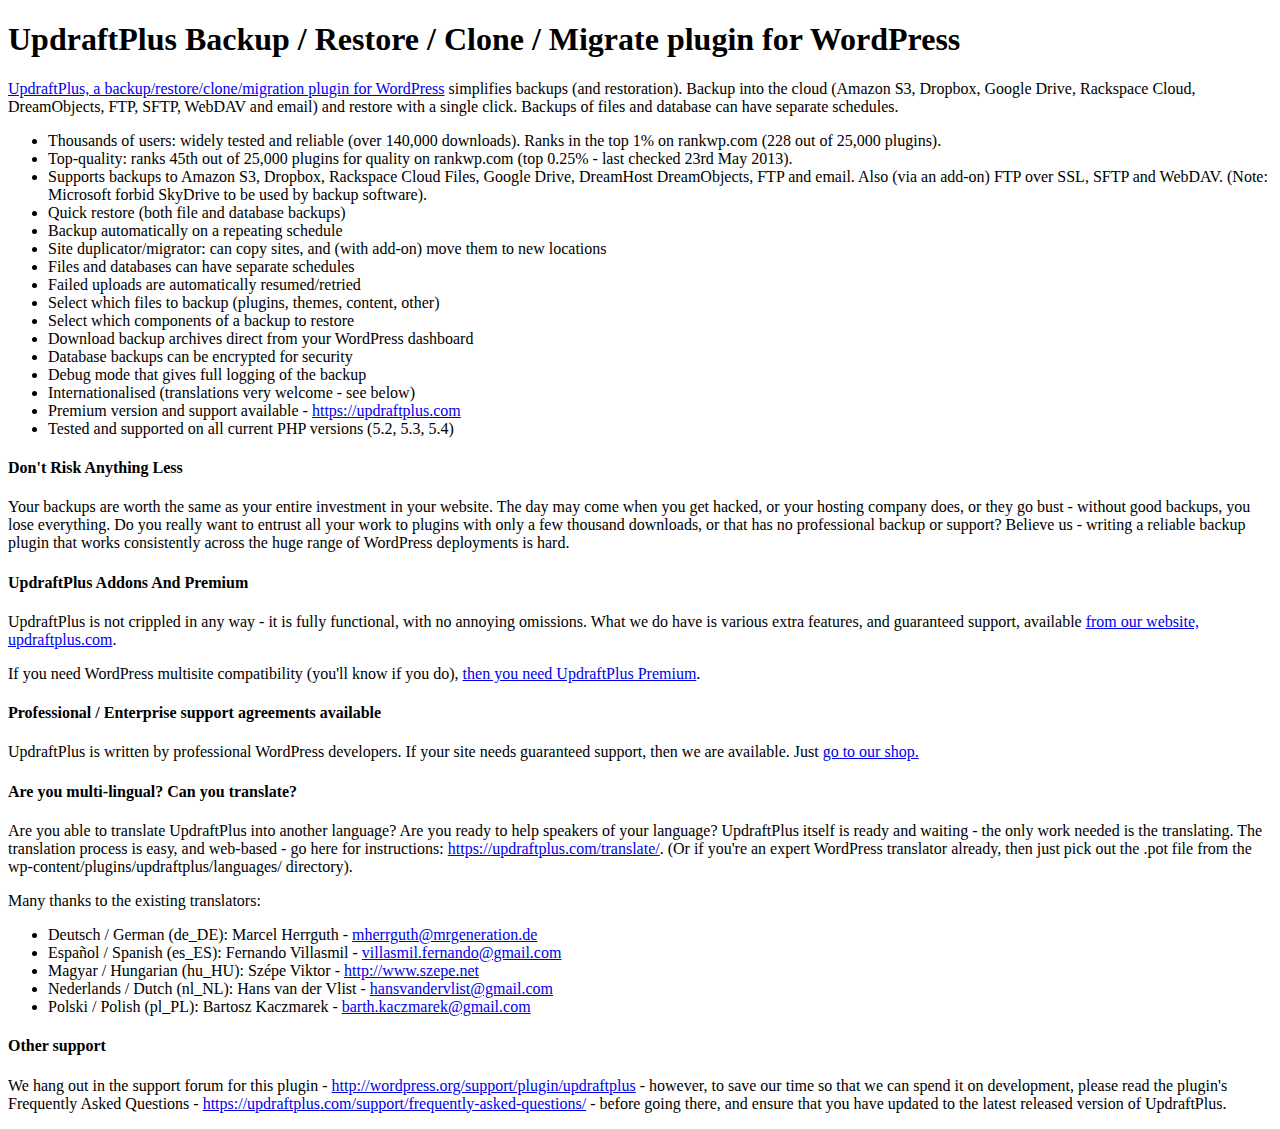
<file: copy/public_html/wp-content/plugins/updraftplus/index.html>
<!DOCTYPE HTML PUBLIC "-//W3C//DTD HTML 4.01 Transitional//EN" "http://www.w3.org/TR/html4/loose.dtd">
<html>
<head>
<meta http-equiv="Content-type" content="text/html;charset=UTF-8">
<title>UpdraftPlus backup/restore/clone/migrate for WordPress</title>
</head>
<body>

<h1>UpdraftPlus Backup / Restore / Clone / Migrate plugin for WordPress</h1>

<div class="block-content"><p><a href="https://updraftplus.com" rel="nofollow">UpdraftPlus, a backup/restore/clone/migration plugin for WordPress</a> simplifies backups (and restoration). Backup into the cloud (Amazon S3, Dropbox, Google Drive, Rackspace Cloud, DreamObjects, FTP, SFTP, WebDAV and email) and restore with a single click. Backups of files and database can have separate schedules.</p>

<ul>
<li>Thousands of users: widely tested and reliable (over 140,000 downloads). Ranks in the top 1% on rankwp.com (228 out of 25,000 plugins).</li>
<li>Top-quality: ranks 45th out of 25,000 plugins for quality on rankwp.com (top 0.25% - last checked 23rd May 2013).</li>
<li>Supports backups to Amazon S3, Dropbox, Rackspace Cloud Files, Google Drive, DreamHost DreamObjects, FTP and email. Also (via an add-on) FTP over SSL, SFTP and WebDAV. (Note: Microsoft forbid SkyDrive to be used by backup software).  </li>
<li>Quick restore (both file and database backups)</li>
<li>Backup automatically on a repeating schedule</li>
<li>Site duplicator/migrator: can copy sites, and (with add-on) move them to new locations</li>
<li>Files and databases can have separate schedules</li>
<li>Failed uploads are automatically resumed/retried</li>
<li>Select which files to backup (plugins, themes, content, other)</li>
<li>Select which components of a backup to restore</li>
<li>Download backup archives direct from your WordPress dashboard</li>
<li>Database backups can be encrypted for security</li>
<li>Debug mode that gives full logging of the backup</li>
<li>Internationalised (translations very welcome - see below)</li>
<li>Premium version and support available - <a href="https://updraftplus.com" rel="nofollow">https://updraftplus.com</a></li>
<li>Tested and supported on all current PHP versions (5.2, 5.3, 5.4)</li>
</ul>

<h4>Don't Risk Anything Less</h4>

<p>Your backups are worth the same as your entire investment in your website. The day may come when you get hacked, or your hosting company does, or they go bust - without good backups, you lose everything. Do you really want to entrust all your work to plugins with only a few thousand downloads, or that has no professional backup or support? Believe us - writing a reliable backup plugin that works consistently across the huge range of WordPress deployments is hard.</p>

<h4>UpdraftPlus Addons And Premium</h4>

<p>UpdraftPlus is not crippled in any way - it is fully functional, with no annoying omissions. What we do have is various extra features, and guaranteed support, available <a href="https://updraftplus.com/" rel="nofollow">from our website, updraftplus.com</a>.</p>

<p>If you need WordPress multisite compatibility (you'll know if you do), <a href="https://updraftplus.com/shop/" rel="nofollow">then you need UpdraftPlus Premium</a>.</p>

<h4>Professional / Enterprise support agreements available</h4>

<p>UpdraftPlus is written by professional WordPress developers. If your site needs guaranteed support, then we are available. Just  <a href="https://updraftplus.com/shop/" rel="nofollow">go to our shop.</a></p>

<h4>Are you multi-lingual? Can you translate?</h4>

<p>Are you able to translate UpdraftPlus into another language? Are you ready to help speakers of your language? UpdraftPlus itself is ready and waiting - the only work needed is the translating. The translation process is easy, and web-based - go here for instructions: <a href="https://updraftplus.com/translate/" rel="nofollow">https://updraftplus.com/translate/</a>. (Or if you're an expert WordPress translator already, then just pick out the .pot file from the wp-content/plugins/updraftplus/languages/ directory).</p>

<p>Many thanks to the existing translators:</p>

<ul>
<li>Deutsch / German (de_DE): Marcel Herrguth - <a href="mailto:mherrguth@mrgeneration.de" rel="nofollow">mherrguth@mrgeneration.de</a></li>
<li>Español / Spanish (es_ES): Fernando Villasmil - <a href="mailto:villasmil.fernando@gmail.com" rel="nofollow">villasmil.fernando@gmail.com</a></li>
<li>Magyar / Hungarian (hu_HU): Szépe Viktor - <a href="http://www.szepe.net" rel="nofollow">http://www.szepe.net</a></li>
<li>Nederlands / Dutch (nl_NL): Hans van der Vlist - <a href="mailto:hansvandervlist@gmail.com" rel="nofollow">hansvandervlist@gmail.com</a></li>
<li>Polski / Polish (pl_PL): Bartosz Kaczmarek - <a href="mailto:barth.kaczmarek@gmail.com" rel="nofollow">barth.kaczmarek@gmail.com</a></li>
</ul>

<h4>Other support</h4>

<p>We hang out in the support forum for this plugin - <a href="http://wordpress.org/support/plugin/updraftplus" rel="nofollow">http://wordpress.org/support/plugin/updraftplus</a> - however, to save our time so that we can spend it on development, please read the plugin's Frequently Asked Questions - <a href="https://updraftplus.com/support/frequently-asked-questions/" rel="nofollow">https://updraftplus.com/support/frequently-asked-questions/</a> - before going there, and ensure that you have updated to the latest released version of UpdraftPlus.</p>

</div>

</body>
</html>
</file>
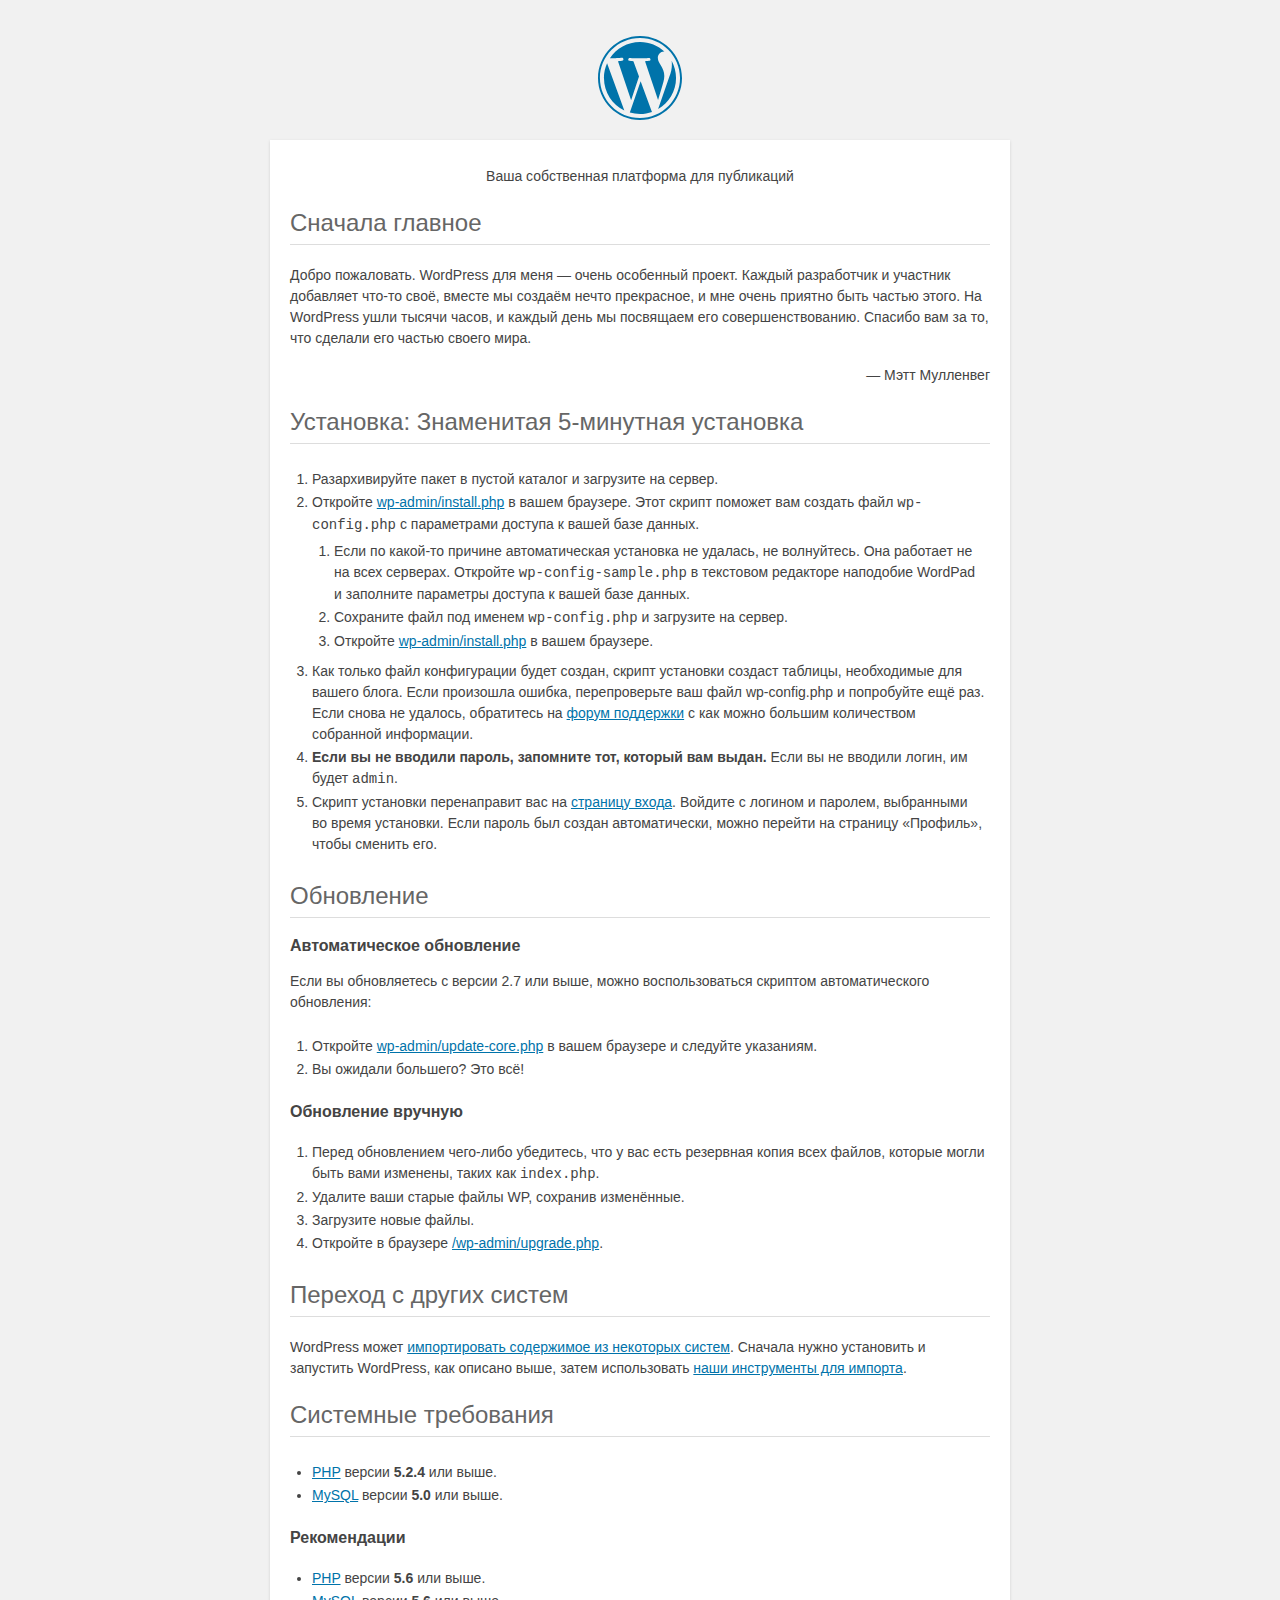
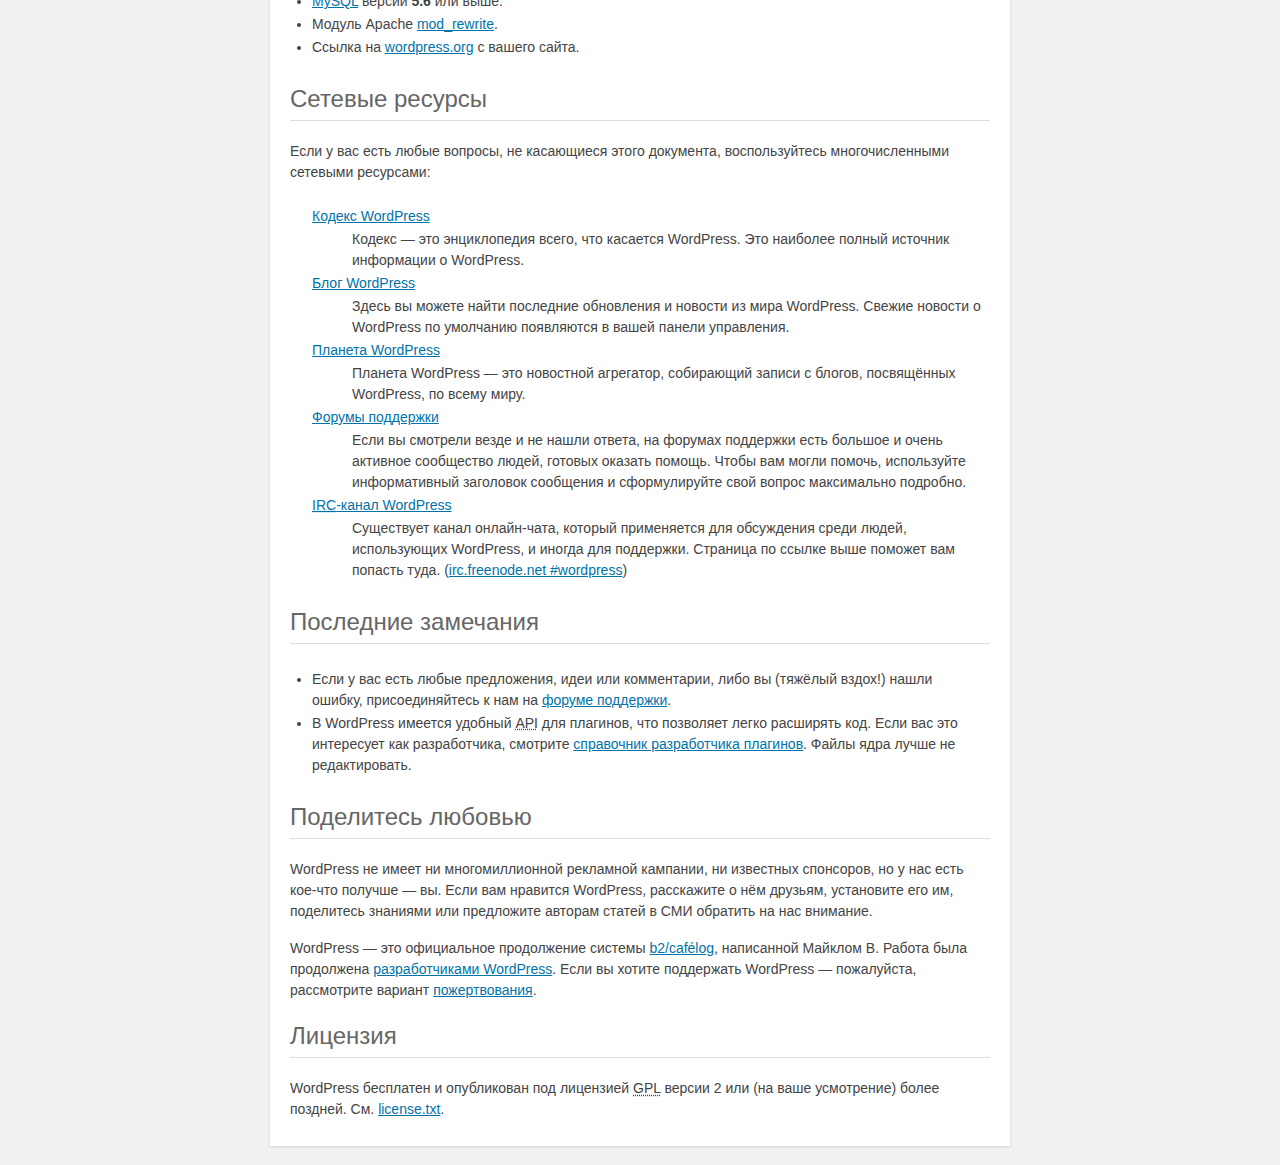
<file: copy/public_html/readme.html>
<!DOCTYPE html PUBLIC "-//W3C//DTD XHTML 1.0 Strict//EN" "http://www.w3.org/TR/xhtml1/DTD/xhtml1-strict.dtd">
<html xmlns="http://www.w3.org/1999/xhtml">
<head>
	<meta name="viewport" content="width=device-width" />
	<meta http-equiv="Content-Type" content="text/html; charset=utf-8" />
	<title>WordPress &#8250; ReadMe</title>
	<link rel="stylesheet" href="wp-admin/css/install.css?ver=20100228" type="text/css" />
</head>
<body>
<h1 id="logo">
	<a href="https://wordpress.org/"><img alt="WordPress" src="wp-admin/images/wordpress-logo.png" /></a>
</h1>
<p style="text-align: center">Ваша собственная платформа для публикаций</p>

<h2>Сначала главное</h2>
<p>Добро пожаловать. WordPress для меня &#8212; очень особенный проект. Каждый разработчик и участник добавляет что-то своё, вместе мы создаём нечто прекрасное, и мне очень приятно быть частью этого. На WordPress ушли тысячи часов, и каждый день мы посвящаем его совершенствованию. Спасибо вам за то, что сделали его частью своего мира.</p>
<p style="text-align: right">&#8212; Мэтт Мулленвег</p>

<h2>Установка: Знаменитая 5-минутная установка</h2>
<ol>
	<li>Разархивируйте пакет в пустой каталог и загрузите на сервер.</li>
	<li>Откройте <span class="file"><a href="wp-admin/install.php">wp-admin/install.php</a></span> в вашем браузере. Этот скрипт поможет вам создать файл <code>wp-config.php</code> с параметрами доступа к вашей базе данных.
		<ol>
			<li>Если по какой-то причине автоматическая установка не удалась, не волнуйтесь. Она работает не на всех серверах. Откройте <code>wp-config-sample.php</code> в текстовом редакторе наподобие WordPad и заполните параметры доступа к вашей базе данных.</li>
			<li>Сохраните файл под именем <code>wp-config.php</code> и загрузите на сервер.</li>
			<li>Откройте <span class="file"><a href="wp-admin/install.php">wp-admin/install.php</a></span> в вашем браузере.</li>
		</ol>
	</li>
	<li>Как только файл конфигурации будет создан, скрипт установки создаст таблицы, необходимые для вашего блога. Если произошла ошибка, перепроверьте ваш файл <span class="file">wp-config.php</span> и попробуйте ещё раз. Если снова не удалось, обратитесь на <a href="https://ru.forums.wordpress.org/">форум поддержки</a> с как можно большим количеством собранной информации.</li>
	<li><strong>Если вы не вводили пароль, запомните тот, который вам выдан.</strong> Если вы не вводили логин, им будет <code>admin</code>.</li>
	<li> Скрипт установки перенаправит вас на <a href="wp-login.php">страницу входа</a>. Войдите с логином и паролем, выбранными во время установки. Если пароль был создан автоматически, можно перейти на страницу &laquo;Профиль&raquo;, чтобы сменить его.</li>
</ol>

<h2>Обновление</h2>
<h3>Автоматическое обновление</h3>
<p>Если вы обновляетесь с версии 2.7 или выше, можно воспользоваться скриптом автоматического обновления:</p>
<ol>
	<li>Откройте <span class="file"><a href="wp-admin/update-core.php">wp-admin/update-core.php</a></span> в вашем браузере и следуйте указаниям.</li>
	<li>Вы ожидали большего? Это всё!</li>
</ol>

<h3>Обновление вручную</h3>
<ol>
	<li>Перед обновлением чего-либо убедитесь, что у вас есть резервная копия всех файлов, которые могли быть вами изменены, таких как <code>index.php</code>.</li>
	<li>Удалите ваши старые файлы WP, сохранив изменённые.</li>
	<li>Загрузите новые файлы.</li>
	<li>Откройте в браузере <span class="file"><a href="wp-admin/upgrade.php">/wp-admin/upgrade.php</a>.</span></li>
</ol>

<h2>Переход с других систем</h2>
<p>WordPress может <a href="https://codex.wordpress.org/Importing_Content">импортировать содержимое из некоторых систем</a>. Сначала нужно установить и запустить WordPress, как описано выше, затем использовать <a href="wp-admin/import.php" title="Импорт в WordPress">наши инструменты для импорта</a>.</p>

<h2>Системные требования</h2>
<ul>
	<li><a href="https://secure.php.net/">PHP</a> версии <strong>5.2.4</strong> или выше.</li>
	<li><a href="https://www.mysql.com/">MySQL</a> версии <strong>5.0</strong> или выше.</li>
</ul>

<h3>Рекомендации</h3>
<ul>
	<li><a href="https://secure.php.net/">PHP</a> версии <strong>5.6</strong> или выше.</li>
	<li><a href="https://www.mysql.com/">MySQL</a> версии <strong>5.6</strong> или выше.</li>
	<li>Модуль Apache <a href="https://httpd.apache.org/docs/2.2/mod/mod_rewrite.html">mod_rewrite</a>.</li>
	<li>Ссылка на <a href="https://wordpress.org/">wordpress.org</a> c вашего сайта.</li>
</ul>

<h2>Сетевые ресурсы</h2>
<p>Если у вас есть любые вопросы, не касающиеся этого документа, воспользуйтесь многочисленными сетевыми ресурсами:</p>
<dl>
	<dt><a href="https://codex.wordpress.org/Заглавная_страница">Кодекс WordPress</a></dt>
		<dd>Кодекс &#8212; это энциклопедия всего, что касается WordPress. Это наиболее полный источник информации о WordPress.</dd>
	<dt><a href="https://wordpress.org/news/">Блог WordPress</a></dt>
		<dd>Здесь вы можете найти последние обновления и новости из мира WordPress. Свежие новости о WordPress по умолчанию появляются в вашей панели управления.</dd>
	<dt><a href="https://planet.wordpress.org/">Планета WordPress </a></dt>
		<dd>Планета WordPress &#8212; это новостной агрегатор, собирающий записи с блогов, посвящённых WordPress, по всему миру.</dd>
	<dt><a href="https://ru.forums.wordpress.org/">Форумы поддержки</a></dt>
		<dd>Если вы смотрели везде и не нашли ответа, на форумах поддержки есть большое и очень активное сообщество людей, готовых оказать помощь. Чтобы вам могли помочь, используйте информативный заголовок сообщения и сформулируйте свой вопрос максимально подробно.</dd>
	<dt><a href="https://codex.wordpress.org/IRC"><abbr title="Internet Relay Chat">IRC</abbr>-канал WordPress</a></dt>
		<dd>Существует канал онлайн-чата, который применяется для обсуждения среди людей, использующих WordPress, и иногда для поддержки. Страница по ссылке выше поможет вам попасть туда. (<a href="irc://irc.freenode.net/wordpress">irc.freenode.net #wordpress</a>)</dd>
</dl>

<h2>Последние замечания</h2>
<ul>
	<li>Если у вас есть любые предложения, идеи или комментарии, либо вы (тяжёлый вздох!) нашли ошибку, присоединяйтесь к нам на <a href="https://ru.forums.wordpress.org/">форуме поддержки</a>.</li>
	<li>В WordPress имеется удобный <abbr title="application programming interface">API</abbr> для плагинов, что позволяет легко расширять код. Если вас это интересует как разработчика, смотрите <a href="https://developer.wordpress.org/plugins/">справочник разработчика плагинов</a>. Файлы ядра лучше не редактировать.</li>
</ul>

<h2>Поделитесь любовью</h2>
<p>WordPress не имеет ни многомиллионной рекламной кампании, ни известных спонсоров, но у нас есть кое-что получше &#8212; вы. Если вам нравится WordPress, расскажите о нём друзьям, установите его им, поделитесь знаниями или предложите авторам статей в СМИ обратить на нас внимание.</p>

<p>WordPress &#8212; это официальное продолжение системы <a href="http://cafelog.com/">b2/caf&#233;log</a>, написанной Майклом В. Работа была продолжена <a href="https://wordpress.org/about/">разработчиками WordPress</a>. Если вы хотите поддержать WordPress &#8212; пожалуйста, рассмотрите вариант <a href="https://wordpress.org/donate/" title="Пожертвования для WordPress">пожертвования</a>.</p>

<h2>Лицензия</h2>
<p>WordPress бесплатен и опубликован под лицензией <abbr title="GNU General Public License">GPL</abbr> версии 2 или (на ваше усмотрение) более поздней. См. <a href="license.txt">license.txt</a>.</p>

</body>
</html>
</file>
<file: copy/public_html/wp-admin/css/install.css>
html {
	background: #f1f1f1;
	margin: 0 20px;
}

body {
	background: #fff;
	color: #444;
	font-family: -apple-system, BlinkMacSystemFont, "Segoe UI", Roboto, Oxygen-Sans, Ubuntu, Cantarell, "Helvetica Neue", sans-serif;
	margin: 140px auto 25px;
	padding: 20px 20px 10px 20px;
	max-width: 700px;
	-webkit-font-smoothing: subpixel-antialiased;
	box-shadow: 0 1px 3px rgba(0,0,0,0.13);
}

a {
	color: #0073aa;
}

a:hover,
a:active {
	color: #00a0d2;
}

a:focus {
	color: #124964;
	box-shadow:
		0 0 0 1px #5b9dd9,
		0 0 2px 1px rgba(30, 140, 190, .8);
}

.ie8 a:focus {
	outline: #5b9dd9 solid 1px;
}

h1, h2 {
	border-bottom: 1px solid #ddd;
	clear: both;
	color: #666;
	font-size: 24px;
	padding: 0;
	padding-bottom: 7px;
	font-weight: 400;
}

h3 {
	font-size: 16px;
}

p, li, dd, dt {
	padding-bottom: 2px;
	font-size: 14px;
	line-height: 1.5;
}

code, .code {
	font-family: Consolas, Monaco, monospace;
}

ul, ol, dl {
	padding: 5px 5px 5px 22px;
}

a img {
	border:0
}
abbr {
	border: 0;
	font-variant: normal;
}

fieldset {
	border: 0;
	padding: 0;
	margin: 0;
}

label {
	cursor: pointer;
}

#logo {
	margin: 6px 0 14px 0;
	padding: 0 0 7px 0;
	border-bottom: none;
	text-align:center
}
#logo a {
	background-image: url(../images/w-logo-blue.png?ver=20131202);
	background-image: none, url(../images/wordpress-logo.svg?ver=20131107);
	background-size: 84px;
	background-position: center top;
	background-repeat: no-repeat;
	color: #444; /* same as login.css */
	height: 84px;
	font-size: 20px;
	font-weight: 400;
	line-height: 1.3em;
	margin: -130px auto 25px;
	padding: 0;
	text-decoration: none;
	width: 84px;
	text-indent: -9999px;
	outline: none;
	overflow: hidden;
	display: block;
}

#logo a:focus {
	box-shadow: none;
}

.step {
	margin: 20px 0 15px;
}
.step, th {
	text-align: left;
	padding: 0;
}
.language-chooser.wp-core-ui .step .button.button-large {
	height: 36px;
	font-size: 14px;
	line-height: 33px;
	vertical-align: middle;
}
textarea {
	border: 1px solid #ddd;
	font-family: -apple-system, BlinkMacSystemFont, "Segoe UI", Roboto, Oxygen-Sans, Ubuntu, Cantarell, "Helvetica Neue", sans-serif;
	width: 100%;
	box-sizing: border-box;
}

.form-table {
	border-collapse: collapse;
	margin-top: 1em;
	width: 100%;
}

.form-table td {
	margin-bottom: 9px;
	padding: 10px 20px 10px 0;
	font-size: 14px;
	vertical-align: top
}

.form-table th {
	font-size: 14px;
	text-align: left;
	padding: 10px 20px 10px 0;
	width: 140px;
	vertical-align: top;
}

.form-table code {
	line-height: 18px;
	font-size: 14px;
}

.form-table p {
	margin: 4px 0 0 0;
	font-size: 11px;
}

.form-table input {
	line-height: 20px;
	font-size: 15px;
	padding: 3px 5px;
	border: 1px solid #ddd;
	box-shadow: inset 0 1px 2px rgba(0,0,0,0.07);
}

input,
submit {
	font-family: -apple-system, BlinkMacSystemFont, "Segoe UI", Roboto, Oxygen-Sans, Ubuntu, Cantarell, "Helvetica Neue", sans-serif;
}

.form-table input[type=text],
.form-table input[type=email],
.form-table input[type=url],
.form-table input[type=password] {
	width: 206px;
}

.form-table th p {
	font-weight: 400;
}

.form-table.install-success th,
.form-table.install-success td {
	vertical-align: middle;
	padding: 16px 20px 16px 0;
}

.form-table.install-success td p {
	margin: 0;
	font-size: 14px;
}

.form-table.install-success td code {
	margin: 0;
	font-size: 18px;
}

#error-page {
	margin-top: 50px;
}

#error-page p {
	font-size: 14px;
	line-height: 18px;
	margin: 25px 0 20px;
}

#error-page code, .code {
	font-family: Consolas, Monaco, monospace;
}

.wp-hide-pw > .dashicons {
	line-height: inherit;
}

#pass-strength-result {
	background-color: #eee;
	border: 1px solid #ddd;
	color: #23282d;
	margin: -2px 5px 5px 0px;
	padding: 3px 5px;
	text-align: center;
	width: 218px;
	box-sizing: border-box;
	opacity: 0;
}

#pass-strength-result.short {
	background-color: #f1adad;
	border-color: #e35b5b;
	opacity: 1;
}

#pass-strength-result.bad {
	background-color: #fbc5a9;
	border-color: #f78b53;
	opacity: 1;
}

#pass-strength-result.good {
	background-color: #ffe399;
	border-color: #ffc733;
	opacity: 1;
}

#pass-strength-result.strong {
	background-color: #c1e1b9;
	border-color: #83c373;
	opacity: 1;
}

#pass1.short, #pass1-text.short {
	border-color: #e35b5b;
}

#pass1.bad, #pass1-text.bad {
	border-color: #f78b53;
}

#pass1.good, #pass1-text.good {
	border-color: #ffc733;
}

#pass1.strong, #pass1-text.strong {
	border-color: #83c373;
}

.pw-weak {
	display: none;
}

.message {
	border-left: 4px solid #dc3232;
	padding: .7em .6em;
	background-color: #fbeaea;
}

/* rtl:ignore */
#dbname,
#uname,
#pwd,
#dbhost,
#prefix,
#user_login,
#admin_email,
#pass1,
#pass2 {
	direction: ltr;
}

#pass1-text,
.show-password #pass1 {
	display: none;
}

.show-password #pass1-text
{
	display: inline-block;
}

.form-table span.description.important {
	font-size: 12px;
}


/* localization */
body.rtl,
.rtl textarea,
.rtl input,
.rtl submit {
	font-family: Tahoma, sans-serif;
}

:lang(he-il) body.rtl,
:lang(he-il) .rtl textarea,
:lang(he-il) .rtl input,
:lang(he-il) .rtl submit {
	font-family: Arial, sans-serif;
}

@media only screen and (max-width: 799px) {
	body {
		margin-top: 115px;
	}
	#logo a {
		margin: -125px auto 30px;
	}
}

@media screen and ( max-width: 782px ) {

	.form-table {
		margin-top: 0;
	}

	.form-table th,
	.form-table td {
		display: block;
		width: auto;
		vertical-align: middle;
	}

	.form-table th {
		padding: 20px 0 0;
	}

	.form-table td {
		padding: 5px 0;
		border: 0;
		margin: 0;
	}

	textarea,
	input {
		font-size: 16px;
	}

	.form-table td input[type="text"],
	.form-table td input[type="email"],
	.form-table td input[type="url"],
	.form-table td input[type="password"],
	.form-table td select,
	.form-table td textarea,
	.form-table span.description {
		width: 100%;
		font-size: 16px;
		line-height: 1.5;
		padding: 7px 10px;
		display: block;
		max-width: none;
		box-sizing: border-box;
	}

}

body.language-chooser {
	max-width: 300px;
}

.language-chooser select {
	padding: 8px;
	width: 100%;
	display: block;
	border: 1px solid #ddd;
	background-color: #fff;
	color: #32373c;
	font-size: 16px;
	font-family: Arial, sans-serif;
	font-weight: 400;
}

.language-chooser p {
	text-align: right;
}

.screen-reader-input,
.screen-reader-text {
	border: 0;
	clip: rect(1px, 1px, 1px, 1px);
	-webkit-clip-path: inset(50%);
	clip-path: inset(50%);
	height: 1px;
	margin: -1px;
	overflow: hidden;
	padding: 0;
	position: absolute;
	width: 1px;
	word-wrap: normal !important;
}

.spinner {
	background: url(../images/spinner.gif) no-repeat;
	background-size: 20px 20px;
	visibility: hidden;
	opacity: 0.7;
	filter: alpha(opacity=70);
	width: 20px;
	height: 20px;
	margin: 2px 5px 0;
}

.step .spinner {
	display: inline-block;
	vertical-align: middle;
	margin-right: 15px;
}

.button.hide-if-no-js,
.hide-if-no-js {
	display: none;
}

/**
 * HiDPI Displays
 */
@media print,
  (-webkit-min-device-pixel-ratio: 1.25),
  (min-resolution: 120dpi) {

	.spinner {
		background-image: url(../images/spinner-2x.gif);
	}

}
</file>
